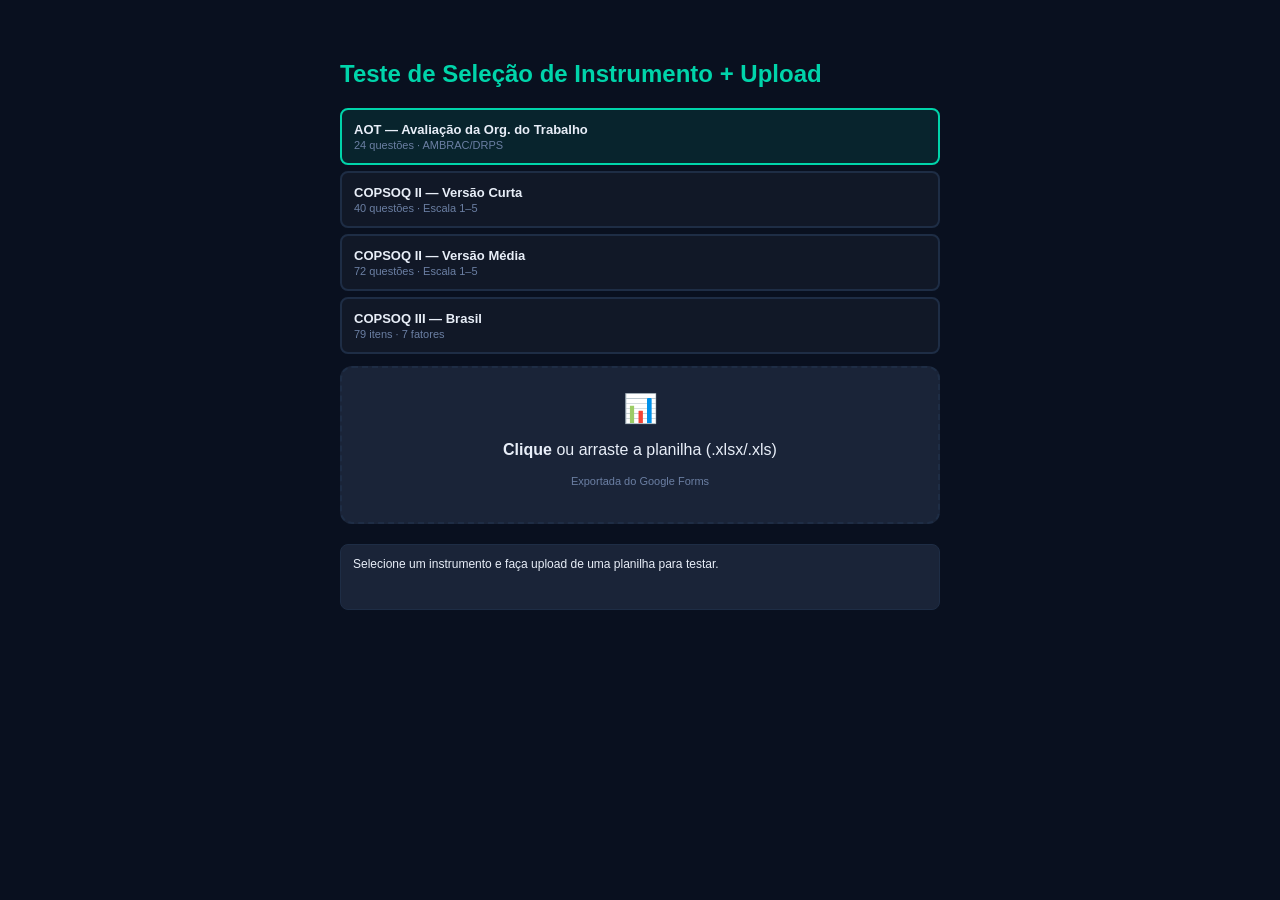
<file: teste.html>
<!DOCTYPE html>
<html lang="pt-BR">
<head>
<meta charset="UTF-8">
<meta http-equiv="Cache-Control" content="no-cache, no-store, must-revalidate">
<title>DRPS — Teste de UI</title>
<style>
body{font-family:sans-serif;background:#09101f;color:#e8eef8;padding:40px;max-width:600px;margin:0 auto}
.inst-btn{display:block;width:100%;padding:12px;margin:6px 0;border-radius:8px;border:2px solid #1e2d45;background:#111827;cursor:pointer;text-align:left;color:#e8eef8}
.inst-btn.sel{border-color:#00d4aa;background:rgba(0,212,170,.1)}
.inst-btn span{pointer-events:none;display:block}
.inst-btn .name{font-size:13px;font-weight:700}
.inst-btn .desc{font-size:11px;color:#6b7fa3;margin-top:2px}
.drop{border:2px dashed #1e2d45;border-radius:12px;padding:24px;text-align:center;position:relative;background:#1a2438;cursor:pointer;margin:12px 0}
.drop input{position:absolute;inset:0;opacity:0;cursor:pointer;width:100%;height:100%}
.drop:hover{border-color:#00d4aa}
#status{margin-top:20px;padding:12px;background:#1a2438;border-radius:8px;font-size:12px;min-height:40px;border:1px solid #1e2d45}
</style>
</head>
<body>
<h2 style="color:#00d4aa;margin-bottom:20px">Teste de Seleção de Instrumento + Upload</h2>

<div id="inst-grid">
  <button class="inst-btn sel" onclick="selectInst('aot',this)">
    <span class="name">AOT — Avaliação da Org. do Trabalho</span>
    <span class="desc">24 questões · AMBRAC/DRPS</span>
  </button>
  <button class="inst-btn" onclick="selectInst('copsoq2s',this)">
    <span class="name">COPSOQ II — Versão Curta</span>
    <span class="desc">40 questões · Escala 1–5</span>
  </button>
  <button class="inst-btn" onclick="selectInst('copsoq2m',this)">
    <span class="name">COPSOQ II — Versão Média</span>
    <span class="desc">72 questões · Escala 1–5</span>
  </button>
  <button class="inst-btn" onclick="selectInst('copsoq3',this)">
    <span class="name">COPSOQ III — Brasil</span>
    <span class="desc">79 itens · 7 fatores</span>
  </button>
</div>

<div class="drop" id="drop">
  <input type="file" id="fi" accept=".xlsx,.xls">
  <div style="font-size:28px" id="icon">📊</div>
  <p id="p1"><strong>Clique</strong> ou arraste a planilha (.xlsx/.xls)</p>
  <p id="p2" style="font-size:11px;color:#6b7fa3;margin-top:4px">Exportada do Google Forms</p>
</div>

<div id="status">Selecione um instrumento e faça upload de uma planilha para testar.</div>

<script>
let INST = 'aot';

function selectInst(id, el){
  INST = id;
  const btn = el.closest ? el.closest('.inst-btn') : el;
  document.querySelectorAll('.inst-btn').forEach(b => b.classList.remove('sel'));
  if(btn) btn.classList.add('sel');
  document.getElementById('status').textContent = '✅ Instrumento selecionado: ' + id;
}

const drop = document.getElementById('drop');
const fi = document.getElementById('fi');

drop.addEventListener('dragover', e => { e.preventDefault(); drop.style.borderColor='#00d4aa'; });
drop.addEventListener('dragleave', () => { drop.style.borderColor='#1e2d45'; });
drop.addEventListener('drop', e => {
  e.preventDefault();
  drop.style.borderColor = '#1e2d45';
  if(e.dataTransfer.files[0]) acceptFile(e.dataTransfer.files[0]);
});
fi.addEventListener('change', e => { if(e.target.files[0]) acceptFile(e.target.files[0]); });

function acceptFile(f){
  document.getElementById('icon').textContent = '✅';
  document.getElementById('p1').innerHTML = '<strong>' + f.name + '</strong>';
  document.getElementById('p2').textContent = (f.size/1024).toFixed(0) + ' KB · pronto';
  document.getElementById('status').textContent = '✅ Arquivo carregado: ' + f.name + ' — Instrumento: ' + INST;
}
</script>
</body>
</html>
</file>
